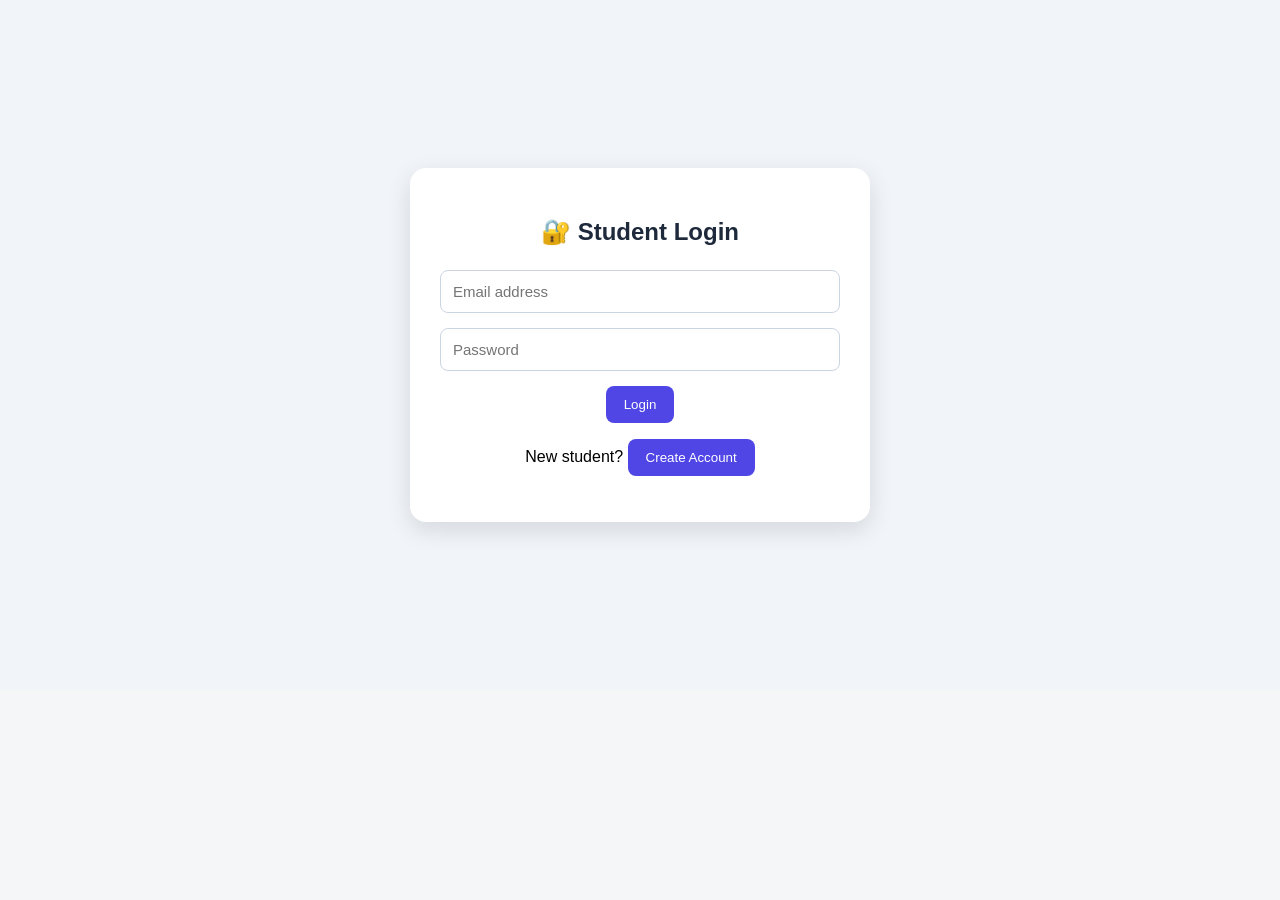
<file: index.html>
<!DOCTYPE html>
<html lang="en">

<head>
    <meta charset="UTF-8">
    <meta name="viewport" content="width=device-width, initial-scale=1.0">

    <title>Smart Study Planner</title>

    <link rel="stylesheet" href="style.css">
</head>

<body>

<!-- LOGIN AND REGISTRATION -->
<div id="authSection" class="auth-container">

    <div class="auth-card">
        <h2 id="authTitle">🔐 Student Login</h2>

        <form id="loginForm">
            <input
                type="email"
                id="loginEmail"
                placeholder="Email address"
                required
            >

            <input
                type="password"
                id="loginPassword"
                placeholder="Password"
                required
            >

            <button type="submit">Login</button>
        </form>

        <form id="registerForm" class="hidden">
            <input
                type="text"
                id="registerName"
                placeholder="Full name"
                required
            >

            <input
                type="email"
                id="registerEmail"
                placeholder="Email address"
                required
            >

            <input
                type="password"
                id="registerPassword"
                placeholder="Password (minimum 8 characters)"
                minlength="8"
                required
            >

            <button type="submit">Register</button>
        </form>

        <p id="authMessage"></p>

        <p>
            <span id="authSwitchText">New student?</span>
            <button type="button" id="authSwitchButton">
                Create Account
            </button>
        </p>
    </div>

</div>
    <!-- HEADER -->
    <header>
        <h1>📚 Smart Study Planner</h1>
        <p>Plan your studies and achieve your goals</p>
    </header>

    <!-- NAVIGATION -->
    <nav>
        <button onclick="showSection('dashboard')">🏠 Dashboard</button>
        <button onclick="showSection('subjects')">📚 Subjects</button>
        <button onclick="showSection('tasks')">✅ Tasks</button>
        <button onclick="showSection('timetable')">📅 Timetable</button>
        <button onclick="showSection('quiz')">🧠 Quiz</button>
        <button onclick="showSection('progress')">📊 Progress</button>
    </nav>

    <!-- DASHBOARD -->
    <section id="dashboard" class="section">

        <h2>Welcome to your Study Planner 👋</h2>

        <p>
            Organize your subjects, tasks and study schedule
            in one place.
        </p>

        <div class="cards">

            <div class="card">
                <h3>📚 Subjects</h3>
                <p id="subjectCount">0 Subjects</p>
            </div>

            <div class="card">
                <h3>✅ Tasks</h3>
                <p id="taskCount">0 Tasks</p>
            </div>

            <div class="card">
                <h3>📊 Progress</h3>
                <p id="progressCount">0%</p>
            </div>

        </div>
    </section>

    <!-- SUBJECTS -->
    <section id="subjects" class="section hidden">

        <h2>📚 My Subjects</h2>

        <input
            type="text"
            id="subjectInput"
            placeholder="Enter subject name"
        >

        <button onclick="addSubject()">Add Subject</button>

        <ul id="subjectList"></ul>

    </section>

    <!-- TASKS -->
    <section id="tasks" class="section hidden">

        <h2>✅ Study Tasks</h2>

        <div class="task-form">

            <input
                type="text"
                id="taskInput"
                placeholder="Enter study task"
            >

            <input
                type="text"
                id="taskSubject"
                placeholder="Enter subject"
            >

            <button onclick="addTask()">Add Task</button>

        </div>

        <div id="taskList"></div>

    </section>

    <!-- TIMETABLE -->
    <section id="timetable" class="section hidden">

        <h2>📅 Study Timetable</h2>

        <div class="timetable-form">

            <select id="day">
                <option value="">Select Day</option>
                <option>Monday</option>
                <option>Tuesday</option>
                <option>Wednesday</option>
                <option>Thursday</option>
                <option>Friday</option>
                <option>Saturday</option>
                <option>Sunday</option>
            </select>

            <input
                type="text"
                id="timetableSubject"
                placeholder="Enter subject"
            >

            <label>
                Start Time
                <input type="time" id="startTime">
            </label>

            <label>
                End Time
                <input type="time" id="endTime">
            </label>

            <input
                type="text"
                id="topic"
                placeholder="Enter topic"
            >

            <button onclick="addTimetable()">
                ➕ Add to Timetable
            </button>

        </div>

        <div id="timetableList"></div>
        
<hr>

<h3>📦 Recover Old Timetable Entries</h3>
<p>These entries are not assigned to an account.</p>

<div id="unassignedTimetableList">
    Loading old entries...
</div>

    </section>

    <!-- QUIZ -->
    <section id="quiz" class="section hidden">

        <h2>🧠 Study Quiz</h2>

        <!-- THREE QUIZ OPTIONS -->
        <div class="quiz-menu">

            <button onclick="showQuizOption('addQuestionForm')">
                ➕ Add Questions
            </button>

            <button onclick="showQuizOption('studentQuestionsSection')">
                📋 My Questions
            </button>

            <button onclick="showQuizOption('takeQuizSection')">
                🧠 Take Quiz
            </button>

        </div>

        <!-- ADD QUESTIONS FORM -->
        <div id="addQuestionForm" class="hidden add-quiz">

            <h3>➕ Add Your Own Question</h3>

            <select id="quizQuestionSubject">
                <option value="">Select Subject</option>
            </select>

            <input
                type="text"
                id="newQuestion"
                placeholder="Enter question"
            >

            <input type="text" id="optionA" placeholder="Option A">
            <input type="text" id="optionB" placeholder="Option B">
            <input type="text" id="optionC" placeholder="Option C">
            <input type="text" id="optionD" placeholder="Option D">

            <select id="correctAnswer">
                <option value="">Select Correct Answer</option>
                <option value="A">Option A</option>
                <option value="B">Option B</option>
                <option value="C">Option C</option>
                <option value="D">Option D</option>
            </select>

            <br><br>

            <button onclick="addQuizQuestion()">
                ➕ Save Question
            </button>

        </div>

        <!-- MY SAVED QUESTIONS -->
        <div id="studentQuestionsSection" class="hidden">

            <h3>📋 My Saved Questions</h3>

            <p>Your saved questions appear here.</p>

            <!-- Keep this ID only once in the entire HTML -->
            <div id="quizList"></div>

        </div>

        <!-- TAKE QUIZ -->
        <div id="takeQuizSection" class="hidden">

            <h3>📝 Take Quiz</h3>

            <select id="quizSubject">
                <option value="">Select Subject</option>
            </select>

            <button onclick="startQuiz()">
                ▶️ Start Quiz
            </button>

            <div id="quizContainer">

                <h3 id="question">Click Start Quiz to begin</h3>

                <div id="options"></div>

                <button onclick="nextQuestion()">
                    Next Question ➡️
                </button>

                <p id="quizResult"></p>

            </div>

        </div>

    </section>

    <!-- PROGRESS -->
    <section id="progress" class="section hidden">

        <h2>📊 My Progress</h2>

        <div class="progress-cards">

            <div class="progress-card">
                <h3>📚 Subjects</h3>
                <p id="progressSubjects">0</p>
            </div>

            <div class="progress-card">
                <h3>📝 Total Tasks</h3>
                <p id="progressTasks">0</p>
            </div>

            <div class="progress-card">
                <h3>✅ Completed Tasks</h3>
                <p id="completedTasks">0</p>
            </div>

            <div class="progress-card">
                <h3>📈 Task Progress</h3>
                <p id="taskProgress">0%</p>
            </div>

            <div class="progress-card">
                <h3>🧠 Quiz Score</h3>
                <p id="quizScore">Not attempted</p>
            </div>

            <div class="progress-card">
                <h3>🏆 Overall Progress</h3>
                <p id="overallProgress">0%</p>
            </div>

        </div>

    </section>

    <!-- FOOTER -->
    <footer>
        <p>© 2026 Smart Study Planner</p>
    </footer>

    <!-- JAVASCRIPT -->
    <script src="script.js"></script>

</body>
</html>
</file>
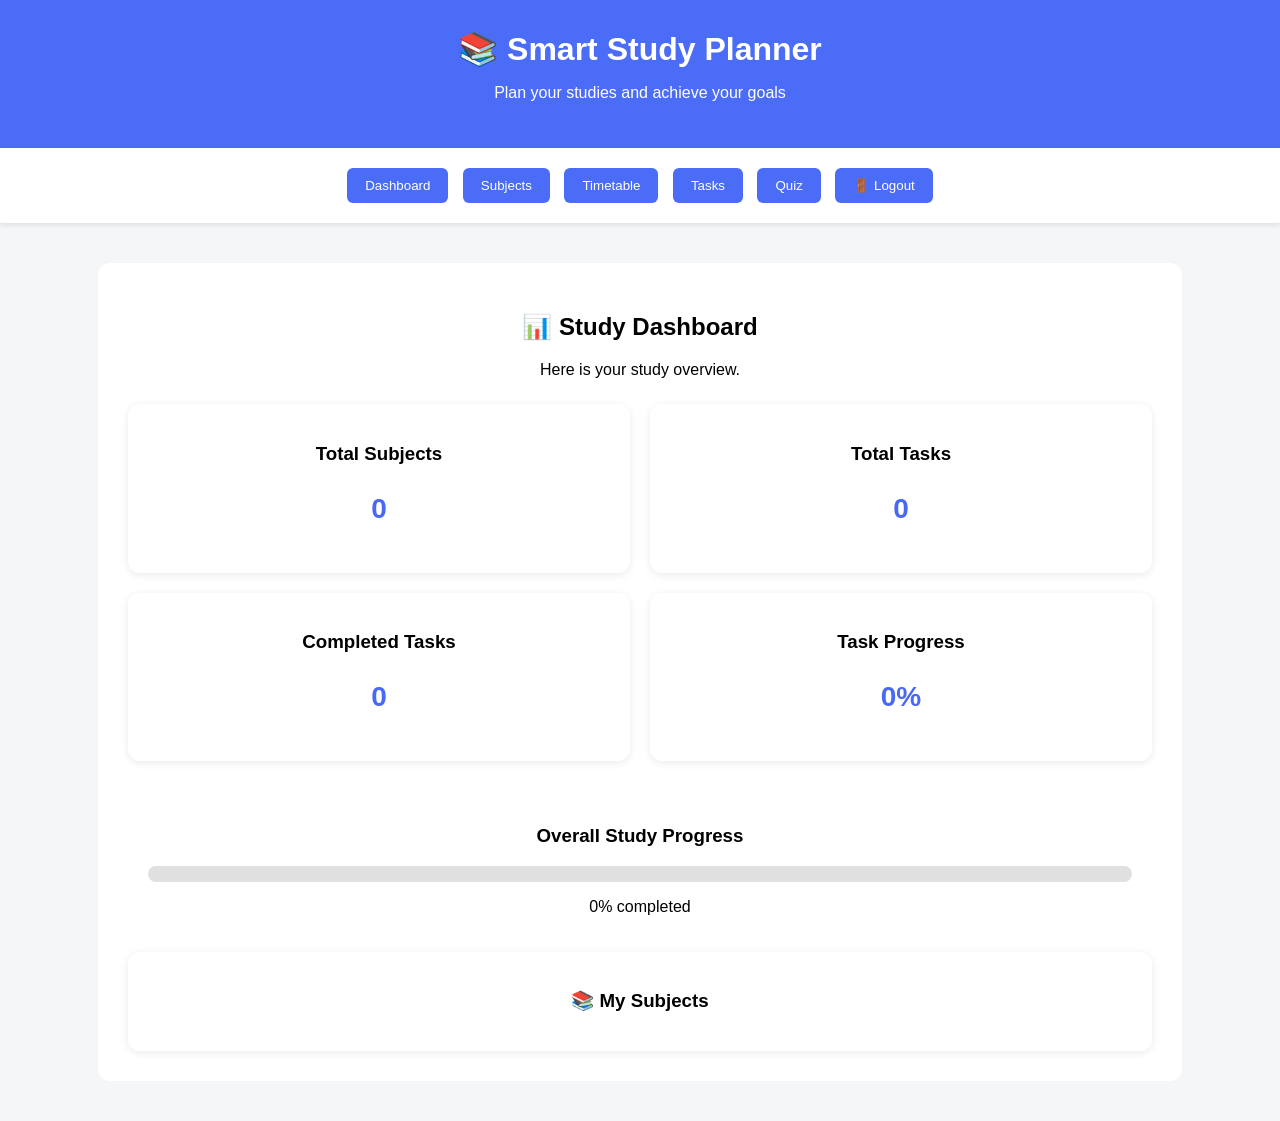
<file: dashboard.html>
<!DOCTYPE html>
<html lang="en">
<head>
    <meta charset="UTF-8">
    <meta name="viewport" content="width=device-width, initial-scale=1.0">
    <title>Student Dashboard - Smart Study Planner</title>
    <link rel="stylesheet" href="style.css">
    <script src="script.js" defer></script>
</head>
<body class="logged-in">

    <header>
        <h1>📚 Smart Study Planner</h1>
        <p>Plan your studies and achieve your goals</p>
    </header>

    <nav>
       <button onclick="showSection('dashboard')">Dashboard</button>
       <button onclick="showSection('subjects')">Subjects</button>
<button onclick="showSection('timetable')">Timetable</button>

<button onclick="showSection('tasks')">Tasks</button>
<button onclick="showSection('quiz')">Quiz</button>
   <button onclick="logout()">🚪 Logout</button>    
    </nav>

    <main>
       
<section id="dashboard" class="section">
    <h2>📊 Study Dashboard</h2>
    <p>Here is your study overview.</p>

    <div class="dashboard-cards">
        <div class="dashboard-card">
            <h3>Total Subjects</h3>
            <p id="progressSubjects">0</p>
        </div>

        <div class="dashboard-card">
            <h3>Total Tasks</h3>
            <p id="progressTasks">0</p>
        </div>

        <div class="dashboard-card">
            <h3>Completed Tasks</h3>
            <p id="completedTasks">0</p>
        </div>

        <div class="dashboard-card">
            <h3>Task Progress</h3>
            <p id="progressCount">0%</p>
        </div>
    </div>

    <div class="progress-container">
        <h3>Overall Study Progress</h3>
        <div class="progress-bar">
            <div id="progressBar" class="progress-fill"></div>
        </div>
        <p id="progressText">0% completed</p>
    </div>
    <div class="dashboard-card">
    <h3>📚 My Subjects</h3>
    <ul id="dashboardSubjectList"></ul>
</div>
</section>


        
<section id="subjects" class="section hidden">
    <h2>📚 My Subjects</h2>

    <input
        type="text"
        id="subjectInput"
        placeholder="Enter subject name"
    >

    <button onclick="addSubject()">Add Subject</button>

    <ul id="subjectList"></ul>
</section>


       
<section id="tasks" class="section hidden">
    <h2>✅ Study Tasks</h2>

    <div class="task-form">
        <input
            type="text"
            id="taskInput"
            placeholder="Enter study task"
        >

        <input
            type="text"
            id="taskSubject"
            placeholder="Enter subject"
        >

        <button onclick="addTask()">Add Task</button>
    </div>

    <div id="taskList"></div>
</section>
<section id="timetable" class="section hidden">
    <h2>📅 My Study Timetable</h2>

    <div class="timetable-form">
        <select id="day">
            <option value="">Select Day</option>
            <option value="Monday">Monday</option>
            <option value="Tuesday">Tuesday</option>
            <option value="Wednesday">Wednesday</option>
            <option value="Thursday">Thursday</option>
            <option value="Friday">Friday</option>
            <option value="Saturday">Saturday</option>
            <option value="Sunday">Sunday</option>
        </select>

        <input type="text" id="timetableSubject"
               placeholder="Enter subject">

        <input type="time" id="startTime">

        <input type="time" id="endTime">

        <input type="text" id="topic"
               placeholder="Enter topic">

        <button onclick="addTimetable()">Add to Timetable</button>
    </div>

    <table>
        <thead>
            <tr>
                <th>Day</th>
                <th>Subject</th>
                <th>Start Time</th>
                <th>End Time</th>
                <th>Topic</th>
                <th>Action</th>
            </tr>
        </thead>
        <tbody id="timetableList"></tbody>
    </table>
</section>

   
<section id="quiz" class="section hidden">
    <h2>🧠 Study Quiz</h2>

    <div class="quiz-menu">
        <button onclick="showQuizOption('addQuestionForm')">
            ➕ Add Questions
        </button>

        <button onclick="showQuizOption('studentQuestionsSection')">
            📋 My Questions
        </button>

        <button onclick="showQuizOption('takeQuizSection')">
            🧠 Take Quiz
        </button>
    </div>

    <div id="addQuestionForm" class="hidden add-quiz">
        <h3>➕ Add Your Own Question</h3>

        <select id="quizQuestionSubject">
            <option value="">Select Subject</option>
        </select>

        <input type="text" id="newQuestion" placeholder="Enter question">
        <input type="text" id="optionA" placeholder="Option A">
        <input type="text" id="optionB" placeholder="Option B">
        <input type="text" id="optionC" placeholder="Option C">
        <input type="text" id="optionD" placeholder="Option D">

        <select id="correctAnswer">
            <option value="">Select Correct Answer</option>
            <option value="A">Option A</option>
            <option value="B">Option B</option>
            <option value="C">Option C</option>
            <option value="D">Option D</option>
        </select>

        <br><br>
        <button onclick="addQuizQuestion()">➕ Save Question</button>
    </div>

    <div id="studentQuestionsSection" class="hidden">
        <h3>📋 My Saved Questions</h3>
        <p>Your saved questions appear here.</p>
        <div id="quizList"></div>
    </div>

    <div id="takeQuizSection" class="hidden">
        <h3>📝 Take Quiz</h3>

        <select id="quizSubject">
            <option value="">Select Subject</option>
        </select>

        <button onclick="startQuiz()">▶️ Start Quiz</button>

        <div id="quizContainer">
            <h3 id="question">Click Start Quiz to begin</h3>
            <div id="options"></div>
            <button onclick="previousQuestion()">⬅️ Previous Question</button>
<button onclick="nextQuestion()">Next Question ➡️</button>
            <p id="quizResult"></p>
        </div>
    </div>
</section>

    </main>

</body>
</html>
</file>
<file: style.css>
/* GENERAL */

body {
    font-family: Arial, sans-serif;
    margin: 0;
    background-color: #f4f6f8;
    text-align: center;
}


/* HEADER */

header {
    background-color: #4a6cf7;
    color: white;
    padding: 30px;
}

header h1 {
    margin: 0;
}


/* NAVIGATION */

nav {
    background-color: white;
    padding: 15px;

    box-shadow: 0 2px 5px rgba(0, 0, 0, 0.1);
}

nav button {
    margin: 5px;
}


/* BUTTONS */

button {
    background-color: #4a6cf7;
    color: white;

    border: none;

    padding: 10px 18px;

    border-radius: 6px;

    cursor: pointer;
}

button:hover {
    background-color: #3451c6;
}


/* SECTIONS */

.section {
    width: 80%;

    margin: 40px auto;

    background-color: white;

    padding: 30px;

    border-radius: 12px;
}


/* IMPORTANT */

.hidden {
    display: none;
}


/* DASHBOARD CARDS */

.cards {
    display: flex;

    justify-content: center;

    gap: 20px;

    margin-top: 30px;
}

.card {
    background-color: #f4f6f8;

    width: 200px;

    padding: 20px;

    border-radius: 10px;
}


/* INPUTS */

input {
    padding: 10px;

    width: 250px;

    border: 1px solid #ccc;

    border-radius: 6px;
}


/* SUBJECTS */

#subjectList {
    list-style: none;

    padding: 0;
}

#subjectList li {
    background-color: #f4f6f8;

    margin: 10px auto;

    padding: 12px;

    width: 300px;

    border-radius: 6px;
}


/* TASKS */

.task-form {
    margin-bottom: 30px;
}

.task-form input {
    margin: 5px;
}

.task {
    display: flex;

    justify-content: space-between;

    align-items: center;

    background-color: #f4f6f8;

    margin: 15px auto;

    padding: 15px;

    width: 70%;

    border-radius: 8px;
}

.completed {
    text-decoration: line-through;

    opacity: 0.6;
}


/* TIMETABLE */

.timetable-form {
    display: flex;

    flex-wrap: wrap;

    justify-content: center;

    align-items: end;

    gap: 10px;

    margin: 20px 0;
}


.timetable-form select,
.timetable-form input {
    padding: 10px;

    border: 1px solid #ccc;

    border-radius: 6px;
}


.timetable-form label {
    display: flex;

    flex-direction: column;

    gap: 5px;

    font-size: 14px;
}


.timetable-entry {
    display: flex;

    justify-content: space-between;

    align-items: center;

    width: 70%;

    margin: 15px auto;

    padding: 15px;

    background-color: #f4f6f8;

    border-radius: 8px;

    text-align: left;
}


/* FOOTER */

footer {
    margin-top: 50px;

    padding: 20px;
}
/* PROGRESS */

.progress-cards {
    display: flex;
    flex-wrap: wrap;
    justify-content: center;
    gap: 20px;
    margin-top: 30px;
}

.progress-card {
    background-color: #f4f6f8;
    width: 200px;
    padding: 25px;
    border-radius: 10px;
}

.progress-card h3 {
    margin-bottom: 15px;
}

.progress-card p {
    font-size: 28px;
    font-weight: bold;
    margin: 0;
}
/* Quiz question form */

.add-quiz {
    max-width: 850px;
    margin: 20px auto;
    padding: 25px;
    background: #f8f9ff;
    border-radius: 12px;
    box-shadow: 0 3px 10px rgba(0, 0, 0, 0.08);
}

.add-quiz h3 {
    text-align: center;
    margin-bottom: 20px;
}

.add-quiz input,
.add-quiz select {
    width: calc(50% - 10px);
    padding: 12px;
    margin: 6px 4px;
    box-sizing: border-box;
    border: 1px solid #ccc;
    border-radius: 8px;
    font-size: 14px;
}

.add-quiz input:first-of-type {
    width: calc(100% - 8px);
}

.add-quiz button {
    display: block;
    margin: 15px auto 0;
    padding: 12px 25px;
    border: none;
    border-radius: 8px;
    cursor: pointer;
    font-size: 15px;
}
/* Saved Quiz Questions */

.saved-quiz-questions {
    max-width: 850px;
    margin: 25px auto;
    padding: 25px;
    background: #f8f9ff;
    border-radius: 12px;
    box-shadow: 0 3px 10px rgba(0, 0, 0, 0.08);
}

.saved-quiz-questions h3 {
    text-align: center;
    margin-bottom: 20px;
}

.quiz-question-item {
    background: white;
    padding: 18px;
    margin-bottom: 15px;
    border-radius: 10px;
    border: 1px solid #ddd;
}

.quiz-question-item strong {
    display: block;
    margin-bottom: 10px;
    font-size: 16px;
}

.quiz-question-item button {
    margin-top: 12px;
    padding: 8px 15px;
    border: none;
    border-radius: 6px;
    cursor: pointer;
}

.quiz-question-item hr {
    display: none;
}
/* Start Quiz */

#quizContainer {
    max-width: 750px;
    margin: 25px auto;
    padding: 30px;
    background: white;
    border-radius: 15px;
    box-shadow: 0 4px 15px rgba(0, 0, 0, 0.1);
    text-align: center;
}

#question {
    font-size: 22px;
    margin-bottom: 25px;
}

#options {
    display: grid;
    grid-template-columns: 1fr 1fr;
    gap: 15px;
    margin-bottom: 25px;
}

#options button {
    padding: 14px;
    border: 2px solid #ccc;
    border-radius: 10px;
    background: white;
    color: #222;
    cursor: pointer;
    font-size: 16px;
    font-weight: 500;
}

#options button:hover {
    background: #e8f0ff;
    color: #111;
}

.hidden {
    display: none;
}

/* LOGIN AND REGISTRATION */

.auth-container {
    min-height: 70vh;
    display: flex;
    justify-content: center;
    align-items: center;
    padding: 30px 15px;
    background: #f1f5f9;
}

.auth-card {
    width: 100%;
    max-width: 400px;
    padding: 30px;
    background: white;
    border-radius: 16px;
    box-shadow: 0 8px 25px rgba(0, 0, 0, 0.12);
    text-align: center;
}

.auth-card h2 {
    margin-bottom: 24px;
    color: #1e293b;
}

.auth-card input {
    display: block;
    width: 100%;
    box-sizing: border-box;
    padding: 12px;
    margin-bottom: 15px;
    border: 1px solid #cbd5e1;
    border-radius: 8px;
    font-size: 15px;
}

.auth-card button {
    padding: 11px 18px;
    border: none;
    border-radius: 8px;
    background: #4f46e5;
    color: white;
    cursor: pointer;
}

.auth-card button:hover {
    background: #3730a3;
}

#authMessage {
    margin-top: 15px;
    color: #b91c1c;
}

/* Hide planner pages until login */
body:not(.logged-in) > header,
body:not(.logged-in) > nav,
body:not(.logged-in) > section,
body:not(.logged-in) > footer {
    display: none;
}

.timetable-table {
    width: 100%;
    border-collapse: collapse;
    margin-top: 20px;
}

.timetable-table th,
.timetable-table td {
    border: 1px solid #ccc;
    padding: 10px;
    text-align: center;
}

.timetable-table th {
    background-color: #e8eaf6;
}

.timetable-table tr:nth-child(even) {
    background-color: #f5f5f5;
}
.dashboard-cards {
    display: grid;
    grid-template-columns: repeat(2, minmax(0, 1fr));
    gap: 20px;
    margin: 25px 0;
}

.dashboard-card {
    background: white;
    padding: 20px;
    border-radius: 12px;
    box-shadow: 0 2px 8px #00000015;
    text-align: center;
}

.dashboard-card p {
    font-size: 28px;
    font-weight: bold;
    color: #4968f5;
}

.progress-container {
    background: white;
    padding: 20px;
    border-radius: 12px;
    margin-top: 20px;
}

.progress-bar {
    height: 16px;
    background: #e0e0e0;
    border-radius: 10px;
    overflow: hidden;
}

.progress-fill {
    width: 0%;
    height: 100%;
    background: #22a06b;
    transition: width 0.3s;
}

@media (max-width: 600px) {
    .dashboard-cards {
        grid-template-columns: 1fr;
    }
}

/* Fix Smart Study Planner timetable table */
#timetable table {
    width: 100%;
    border-collapse: collapse;
    margin-top: 20px;
    background: white;
    table-layout: auto;
}

#timetable th,
#timetable td {
    border: 1px solid #ccc;
    padding: 12px;
    text-align: center;
}

#timetable th {
    background-color: #e8eaf6;
    font-weight: bold;
}

#timetable .timetable-form {
    display: flex;
    flex-wrap: wrap;
    justify-content: center;
    gap: 10px;
    margin-bottom: 20px;
}

.quiz-option.selected {
    background-color: #4c6fff !important;
    color: white !important;
    border: 2px solid #2948d8 !important;
}
</file>
